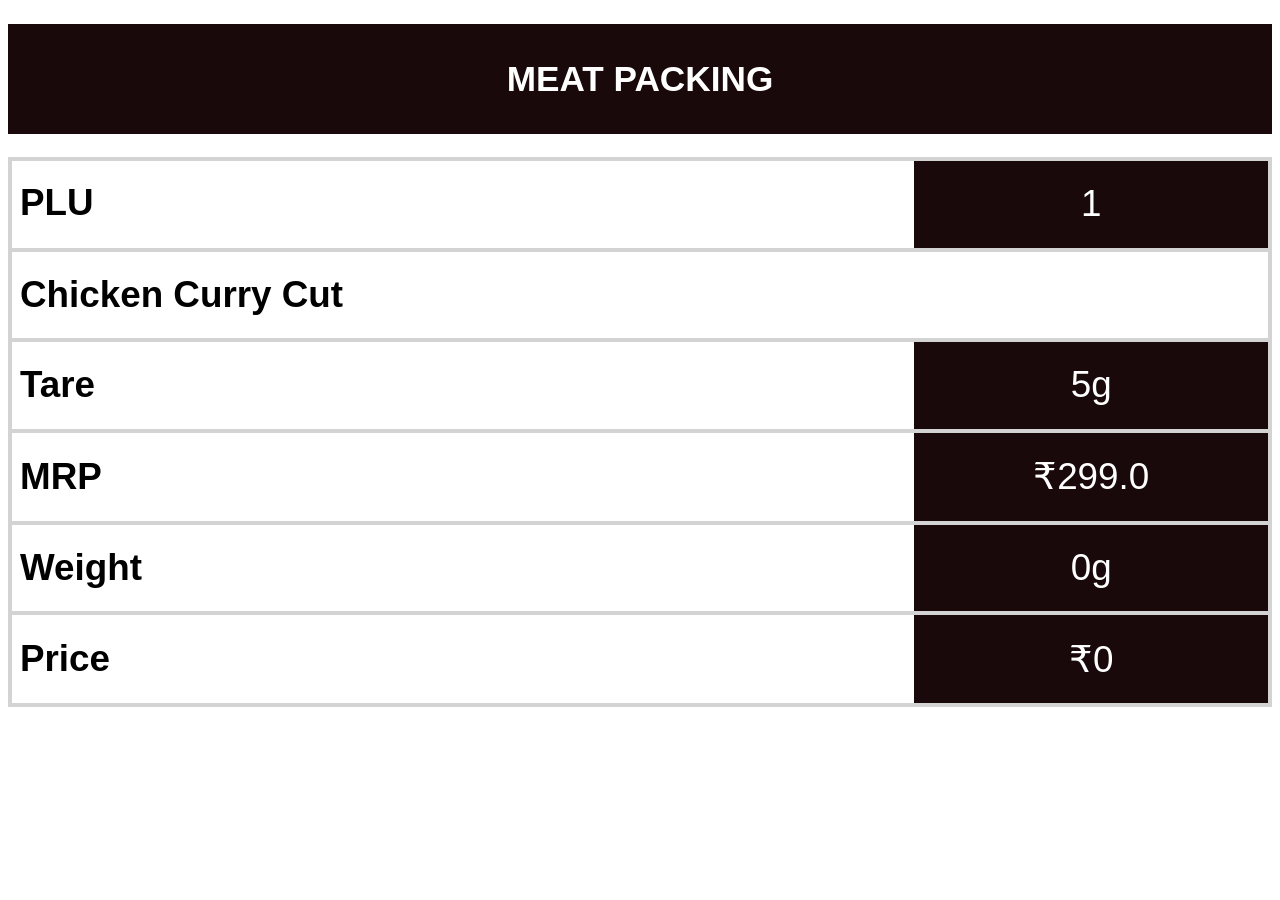
<file: bill-template-6/index.html>
<!DOCTYPE html>
<html lang="en">
<head>
    <meta charset="UTF-8">
    <meta http-equiv="X-UA-Compatible" content="IE=edge">
    <meta name="viewport" content="width=device-width, initial-scale=1.0">
    <link rel="stylesheet" href="css/style.css">
    <title>Document</title>
</head>
<body>
      
   
    <table>

        <tr> 
            <h1>MEAT PACKING</h1>
        </tr>
        <tr>
          <th>PLU</th>
          <td>1</td>
        </tr>
        <tr>
          <th>Chicken Curry Cut</th>
        </tr>
        <tr>
          <th>Tare</th>
          <td>5g</td>
        </tr>
        <tr>
          <th>MRP</th>
          <td>₹299.0</td>         
        </tr>
        <tr>
          <th>Weight</th>
          <td>0g</td>      
        </tr>
        <tr>
          <th>Price</th>
          <td>₹0</td>

        </tr>
        
      </table>
    
    
  
</body>
</html>
</file>
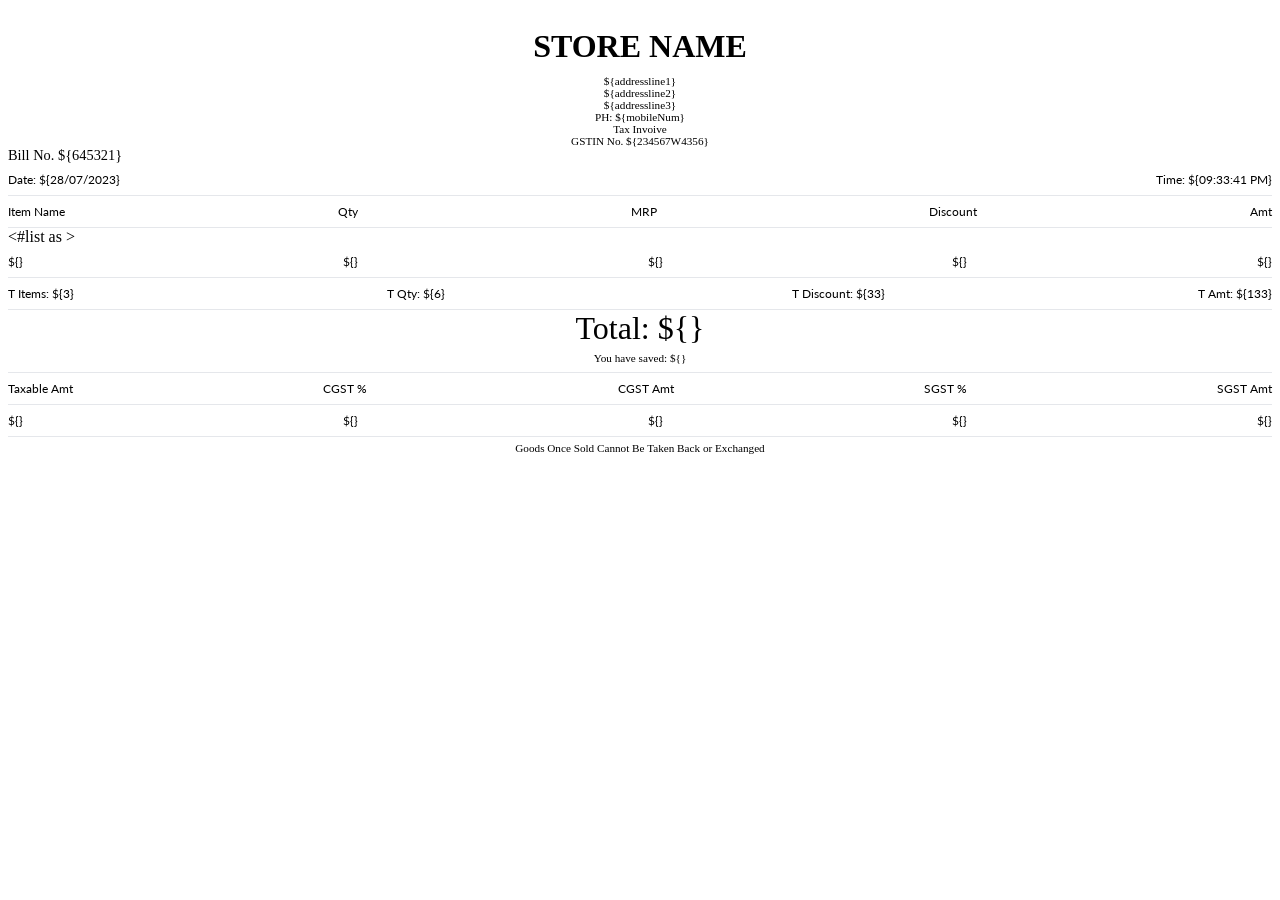
<file: bill-template-1.html>
<!DOCTYPE html>
<html lang="en">
<head>
    <meta charset="UTF-8">
    <meta name="viewport" content="width=device-width, initial-scale=1.0">
    <link rel="preconnect" href="https://fonts.googleapis.com">
    <link rel="preconnect" href="https://fonts.gstatic.com" crossorigin>
    <link href="https://fonts.googleapis.com/css2?family=Lato:ital,wght@0,100;0,300;0,400;0,700;0,900;1,100;1,300;1,400;1,700;1,900&display=swap" rel="stylesheet">
    <title>Consumer Bill</title>

    <style>

        *, :after, :before {
            box-sizing: border-box;
            border: 0 solid #e5e7eb;
        }

        *, :after, :before {
            --tw-border-spacing-x: 0;
            --tw-border-spacing-y: 0;
            --tw-translate-x: 0;
            --tw-translate-y: 0;
            --tw-rotate: 0;
            --tw-skew-x: 0;
            --tw-skew-y: 0;
            --tw-scale-x: 1;
            --tw-scale-y: 1;
            --tw-pan-x: ;
            --tw-pan-y: ;
            --tw-pinch-zoom: ;
            --tw-scroll-snap-strictness: proximity;
            --tw-ordinal: ;
            --tw-slashed-zero: ;
            --tw-numeric-figure: ;
            --tw-numeric-spacing: ;
            --tw-numeric-fraction: ;
            --tw-ring-inset: ;
            --tw-ring-offset-width: 0px;
            --tw-ring-offset-color: #fff;
            --tw-ring-color: rgba(59,130,246,.5);
            --tw-ring-offset-shadow: 0 0 #0000;
            --tw-ring-shadow: 0 0 #0000;
            --tw-shadow: 0 0 #0000;
            --tw-shadow-colored: 0 0 #0000;
        }

        :root {
            --color-primary: 255,50,105;
            --color-primary-darker: 60,0,107;
            --color-primary-dark: 76,21,119;
            --color-primary-violet: 124,10,177;
            --color-primary-void: 43,30,53;
            --color-primary-void-dark-lighter: 245,241,247;
            --color-secondary: 124,10,177;
            --color-secondary-lemonade: 245,233,60;
            --color-secondary-slime: 9,184,79;
            --color-secondary-tangerine: 255,121,77;
            --color-base: 255,255,255;
            --color-inverted: 34,34,34;
            --shadow-sm: 0 0 8px rgba(40,44,63,.2);
            --shadow-md: 0px 2px 4px rgba(0,0,0,.08);
            --shadow-base: 0 2px 11.4286px rgba(0,0,0,.08);
            --shadow-lg: 0 2px 10px rgba(0,0,0,.12);
            --color-primary-lightest: 255,37,50;
            --color-success: 39,184,123;
            --color-success-light: 218,244,229;
            --color-error: 217,0,0;
            --text-color-muted-light: var( --color-inverted );
            --text-color-muted: 167,167,167;
            --text-color-muted-dark: 117,117,117;
            --text-color-muted-orange: 248,180,43;
            --background-color-primary-light: 142,0,51;
            --background-color-muted-lighter: 249,249,249;
            --background-color-muted-light: 244,244,244;
            --background-color-muted: 228,228,228;
            --color-warning: 250,135,92;
            --background-color-muted-dark: 117,117,117;
            --border-color-primary: var(--color-primary);
            --border-color-muted-lightest: 236,236,236;
            --border-color-muted-lighter: 234,234,234;
            --border-color-muted-light: var( --color-inverted );
            --border-color-muted: 19,0,34;
        }

        body {
            /* margin: 15px; */
        }

        .pStyle {
            text-align: center;
            font-size: 2rem;
        }

        .pStyle1 {
            text-align: center;
            font-size: .7rem;
        }

        .pStyle3 {
            font-size: .9rem;
        }
        

        dd, dl, figure, h1, h2, h3, h4, h5, h6, p {
            margin: 0;
        }

        .font-lato {
            font-family: lato;
        }

        .font-size {
            font-size: 0.75rem;
        }

        .view {
            --tw-bg-opacity: 1;
            background-color: rgba(var(--color-base),var(--tw-bg-opacity));
            /* padding: .75rem 1rem; */
            text-align: left;
        }

        .Tview {
            display: flex;
            align-items: center;
            margin-top: 0.5rem;
            justify-content: space-between;
        }

        [class*="col-"] {
            float: left;
            padding: 15px;
        }

        .cart {
            border-radius: 0.25rem;
            background-color: #fff;
            border: 1px solid palevioletred;
        }

        .cartItem {
            padding: 10px 20px;
        }

        .font-color {
            color: palevioletred;
        }

        .button {
            padding: 14px 30px;
        }

        .px-10 {
            padding: .75rem 1rem;
        }

        .bg-skin-success-light {
            --tw-bg-opacity: 1;
            background-color: rgba(var(--color-success-light),var(--tw-bg-opacity));
        }
    
        .pl {
            padding-left: 0.25rem;
        }

        .flex {
            display: flex;
        }

        .block {
            display: block;
        }

        .line-through {
            text-decoration-line: line-through;
        }

        .marRight {
            margin-right: 0.25rem;
        }

        .text-skin-muted {
            --tw-text-opacity: 1;
            color: rgba(var(--text-color-muted),var(--tw-text-opacity));
        }

        .text-skin-success {
            --tw-text-opacity: 1;
            color: rgba(var(--color-success),var(--tw-text-opacity));
        }

        .border-t {
            border-top-width: 1px;
        }

        @media (min-width: 768px){
            .md\:rounded {
                border-radius: 0.25rem;
            }
        }

        @media only screen and (max-width: 768px) {
        /* For mobile phones: */
            [class*="col-"] {
                width: 100%;
            }
        }

    </style>
</head>
<body>

    <div style="padding-top: 20px;">
        <p class="pStyle"><strong>STORE NAME</strong></p>
        <p class="pStyle1" style="padding-top: 10px;">${addressline1}</p>
        <p class="pStyle1">${addressline2}</p>
        <p class="pStyle1">${addressline3}</p>
        <p class="pStyle1">PH: ${mobileNum}</p>
        <p class="pStyle1">Tax Invoive</p>
        <p class="pStyle1">GSTIN No. ${234567W4356}</p>
    </div>

    <div>
        <p class="pStyle3">Bill No. ${645321}</p>
    </div>

    <div class="view">
        <div class="Tview">
            <div class="flex">
                <p class="font-lato font-size">Date: ${28/07/2023}</p>
            </div>
            <div class="flex">
                <p class="font-lato font-size">Time: ${09:33:41 PM}</p>
            </div>
        </div>
    </div>



    <div class=" Tview border-t font-size"></div>

    <div class="view">
        <div class="Tview">
            <div class="flex">
                <p class="font-lato font-size">Item Name</p>
            </div>
            <div class="flex">
                <p class="font-lato font-size">Qty</p>
            </div>
            <div class="flex">
                <p class="font-lato font-size">MRP</p>
            </div>
            <div class="flex">
                <p class="font-lato font-size">Discount</p>
            </div>
            <div class="flex">
                <p class="font-lato font-size">Amt</p>
            </div>
        </div>
    </div>

    <div class=" Tview border-t font-size"></div>
    
    <#list as >
    <div class="view">
        <div class="Tview">
            <div>
                <p class="font-lato font-size">${}</p>
            </div>
            <div class="flex">
                <p class="font-lato font-size" style="padding-left: 30px;">${}</p>
            </div>
            <div class="flex">
                <p class="font-lato font-size">${}</p>
            </div>
            <div class="flex">
                <p class="font-lato font-size">${}</p>
            </div>
            <div class="flex">
                <p class="font-lato font-size">${}</p>
            </div>
        </div>
        </#list>
        

        <div class=" Tview border-t font-size"></div>

        <div class="view">
            <div class="Tview">
                <div class="flex">
                    <p class="font-lato font-size">T Items: ${3}</p>
                </div>
                <div class="flex">
                    <p class="font-lato font-size">T Qty: ${6}</p>
                </div>
                <div class="flex">
                    <p class="font-lato font-size" style="padding-left: 35px;">T Discount: ${33}</p>
                </div>
                <div class="flex">
                    <p class="font-lato font-size" >T Amt: ${133}</p>
                </div>
            </div>
        </div>

        <div class=" Tview border-t font-size"></div>
        

        <div class="view">
            <div>
                <div>
                    <p class="pStyle">Total: ${}</p>
                    <p class="pStyle1" style="padding-top: 5px;">You have saved: ${}</p>
                </div>
            </div>
        </div>

        <div class=" Tview border-t font-size"></div>

        <div class="view">
            <div class="Tview">
                <div class="flex">
                    <p class="font-lato font-size">Taxable Amt</p>
                </div>
                <div class="flex">
                    <p class="font-lato font-size">CGST %</p>
                </div>
                <div class="flex">
                    <p class="font-lato font-size">CGST Amt</p>
                </div>
                <div class="flex">
                    <p class="font-lato font-size">SGST %</p>
                </div>
                <div class="flex">
                    <p class="font-lato font-size">SGST Amt</p>
                </div>
            </div>
        </div>
    
        <div class=" Tview border-t font-size"></div>

        <div class="view">
            <div class="Tview">
                <div>
                    <p class="font-lato font-size">${}</p>
                </div>
                <div class="flex">
                    <p class="font-lato font-size" style="padding-left: 30px;">${}</p>
                </div>
                <div class="flex">
                    <p class="font-lato font-size">${}</p>
                </div>
                <div class="flex">
                    <p class="font-lato font-size">${}</p>
                </div>
                <div class="flex">
                    <p class="font-lato font-size">${}</p>
                </div>
            </div>
    
        <div class=" Tview border-t font-size"></div>

    </div>

    <p class="pStyle1" style="padding-top: 5px;">Goods Once Sold Cannot Be Taken Back or Exchanged</p>
</body>
</html>
</file>
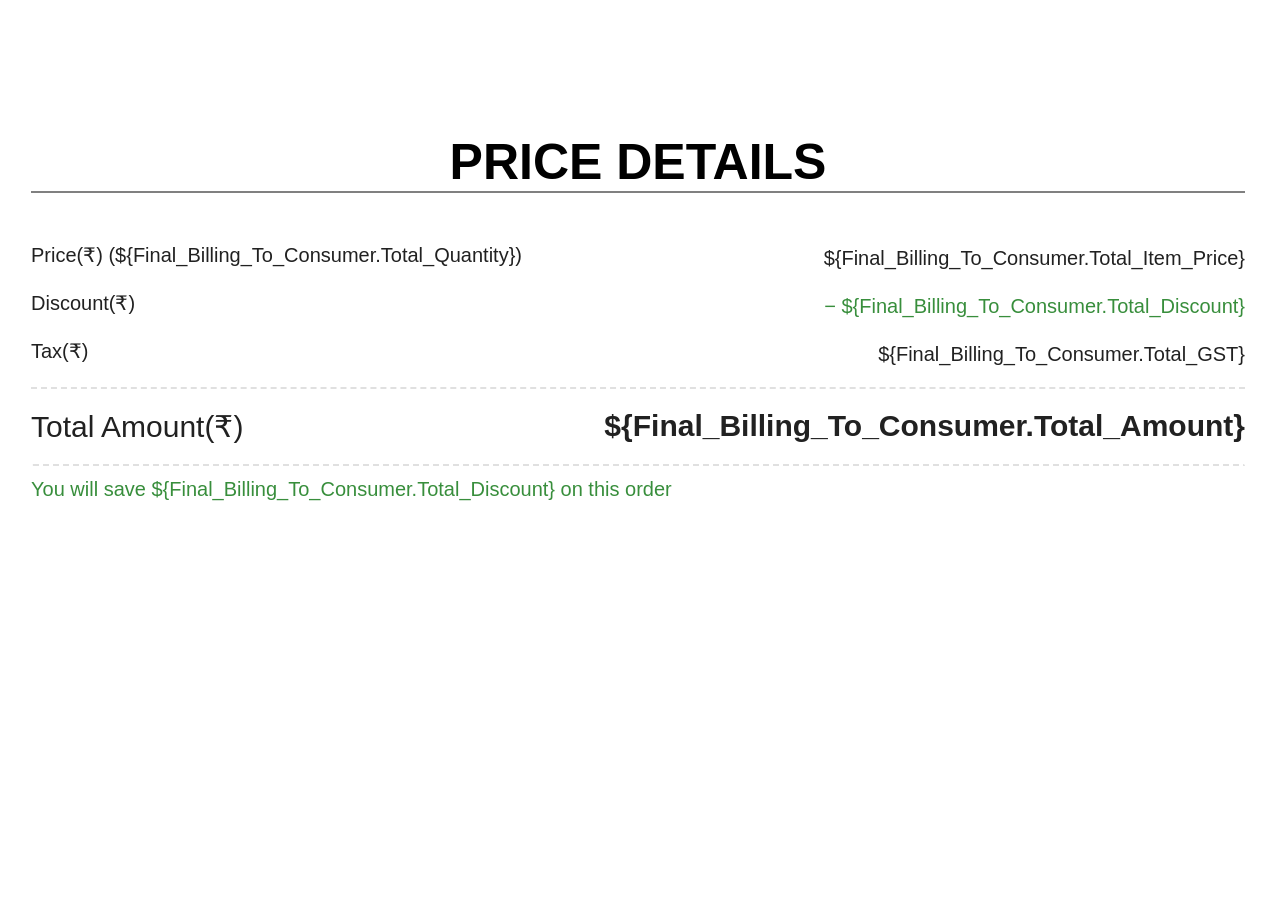
<file: display-amount-for-transaction.html>
<!DOCTYPE html>
<html>
<head>
	<meta charset="UTF-8">
    <meta http-equiv="X-UA-Compatible" content="IE=edge">
    <meta name="viewport" content="width=device-width, initial-scale=1.0">
	<title style="font-weight: bold; font-size: larger;">Price Details</title>

	<style>

        .transaction-details {
                    /* width: 100%; */
                    font-size: 1.5rem;
                    color: black;
                    padding: 20px;
                    @media(max-width: 991px) {
                        padding: 10px;
                    }
        }

        .transaction-data {
            text-align: center;
            margin: 10px 0 60px;
            @media(max-width: 991px) {
                margin: 30px 0;
            }
        }

		/* .center {
            margin-left: auto;
            margin-right: auto;
            @media(max-width: 991px) {
                    padding: 30px;
                }
		} */

        @media(max-width: 991px) {
            body {
                font-size: 50%;
            }
        }

	</style>

</head>
<body>
	<p><br></p>

<div class="transaction-details">
    <div class="transaction-data">
        <table class="center">
            <tbody style="word-break: break-all;">
                <tr>
                    <td style="width: 100%;"><p style="font-weight: bolder; border-bottom: 2px solid gray; font-size: 50px; font-family: Roboto, Arial, sans-serif; word-break: keep-all;">PRICE DETAILS</p>
                        <div style="box-sizing: border-box; margin: 0px;  border-bottom: 1px solid var(--color-grey-grade1); font-size: var(--font-size-16); color: rgb(33, 33, 33); font-family: Roboto, Arial, sans-serif; font-style: normal; font-variant-caps: normal; font-weight: 400; text-align: start;">
                            <div style="box-sizing: border-box; margin: 20px 0px; padding: 0px; display: flex; justify-content: space-between; align-items: flex-start;">
                                <div style="box-sizing: border-box; max-width: 68%;">
                                    <div style="box-sizing: border-box; margin: 0px; padding: 0px; display: flex; align-items: center; font-size: 20px;">Price(₹)  (${Final_Billing_To_Consumer.Total_Quantity})</div>
                                </div>
                                <div style="box-sizing: border-box;"><span style="box-sizing: border-box; font-size: 20px">${Final_Billing_To_Consumer.Total_Item_Price}</span></div>
                            </div>
                            <div style="box-sizing: border-box; margin: 20px 0px; display: flex; justify-content: space-between; align-items: flex-start;">
                                <div style="box-sizing: border-box; margin: 0px; max-width: 68%;">
                                    <div style="box-sizing: border-box; margin: 0px; padding: 0px; display: flex; align-items: center; font-size: 20px">Discount(₹)</div>
                                </div>
                                <div style="box-sizing: border-box; margin: 0px; padding: 0px;"><span style="box-sizing: border-box;"><span style="box-sizing: border-box; color: rgb(56, 142, 60); font-size: 20px;">&minus; ${Final_Billing_To_Consumer.Total_Discount}</span></span></div>
                            </div>
                            <div style="box-sizing: border-box; margin: 20px 0px;  display: flex; justify-content: space-between; align-items: flex-start;">
                                <div style="box-sizing: border-box; max-width: 68%;">
                                    <div style="box-sizing: border-box;  display: flex; align-items: center; font-size: 20px;">Tax(₹)</div>
                                </div>
                                <div style="box-sizing: border-box;"><span style="box-sizing: border-box;"><span style="box-sizing: border-box; font-size: 20px;">${Final_Billing_To_Consumer.Total_GST}</span></span></div>
                            </div>
                        
                            <div style="box-sizing: border-box; border-top: 2px dashed rgb(224, 224, 224); font-weight: 500; font-size: 18px;">
                                <div style="box-sizing: border-box; margin: 20px 0px; display: flex; justify-content: space-between; align-items: flex-start;">
                                    <div style="box-sizing: border-box; max-width: 68%;">
                                        <div style="box-sizing: border-box; display: flex; align-items: center; font-size: 30px;">Total Amount(₹)</div>
                                    </div>
                                    <div style="box-sizing: border-box; display: flex;"><span style="box-sizing: border-box;">
                                            <div style="box-sizing: border-box; display: flex; flex-direction: row;">
                                                <div style="box-sizing: border-box; display: flex; justify-content: space-between; align-items: flex-start;">
                                                    <div style="box-sizing: border-box; max-width: 68%;">
                                                        <div style="box-sizing: border-box; display: flex; align-items: center;"><br></div>
                                                    </div>
                                                    <div style="box-sizing: border-box; display: flex;"><span style="box-sizing: border-box; font-size: 30px; font-weight: bold;">${Final_Billing_To_Consumer.Total_Amount}</span></div>
                                                </div>
                                            </div>
                                        </span></div>
                                </div>
                            </div>
                            <div style="box-sizing: border-box; margin: 0px; padding: 12px 0px; border-top: 2px dashed rgb(224, 224, 224); font-size: 20px; display: flex; justify-content: space-between; border-radius: 2px; color: rgb(56, 142, 60); font-weight: 500;">You will save ${Final_Billing_To_Consumer.Total_Discount} on this order</div>
                        </div><br>
                    </td>
                    <td style="width: 50%;"><br></td>
                </tr>
                <tr>
                    <td style="width: 50%;"><br></td>
                    <td style="width: 50%;"><br></td>
                </tr>
                <tr>
                    <td style="width: 50%;"><br></td>
                    <td style="width: 50%;"><br></td>
                </tr>
            </tbody>
    </table>

    </div>
</div>
</body>
</html>
</file>
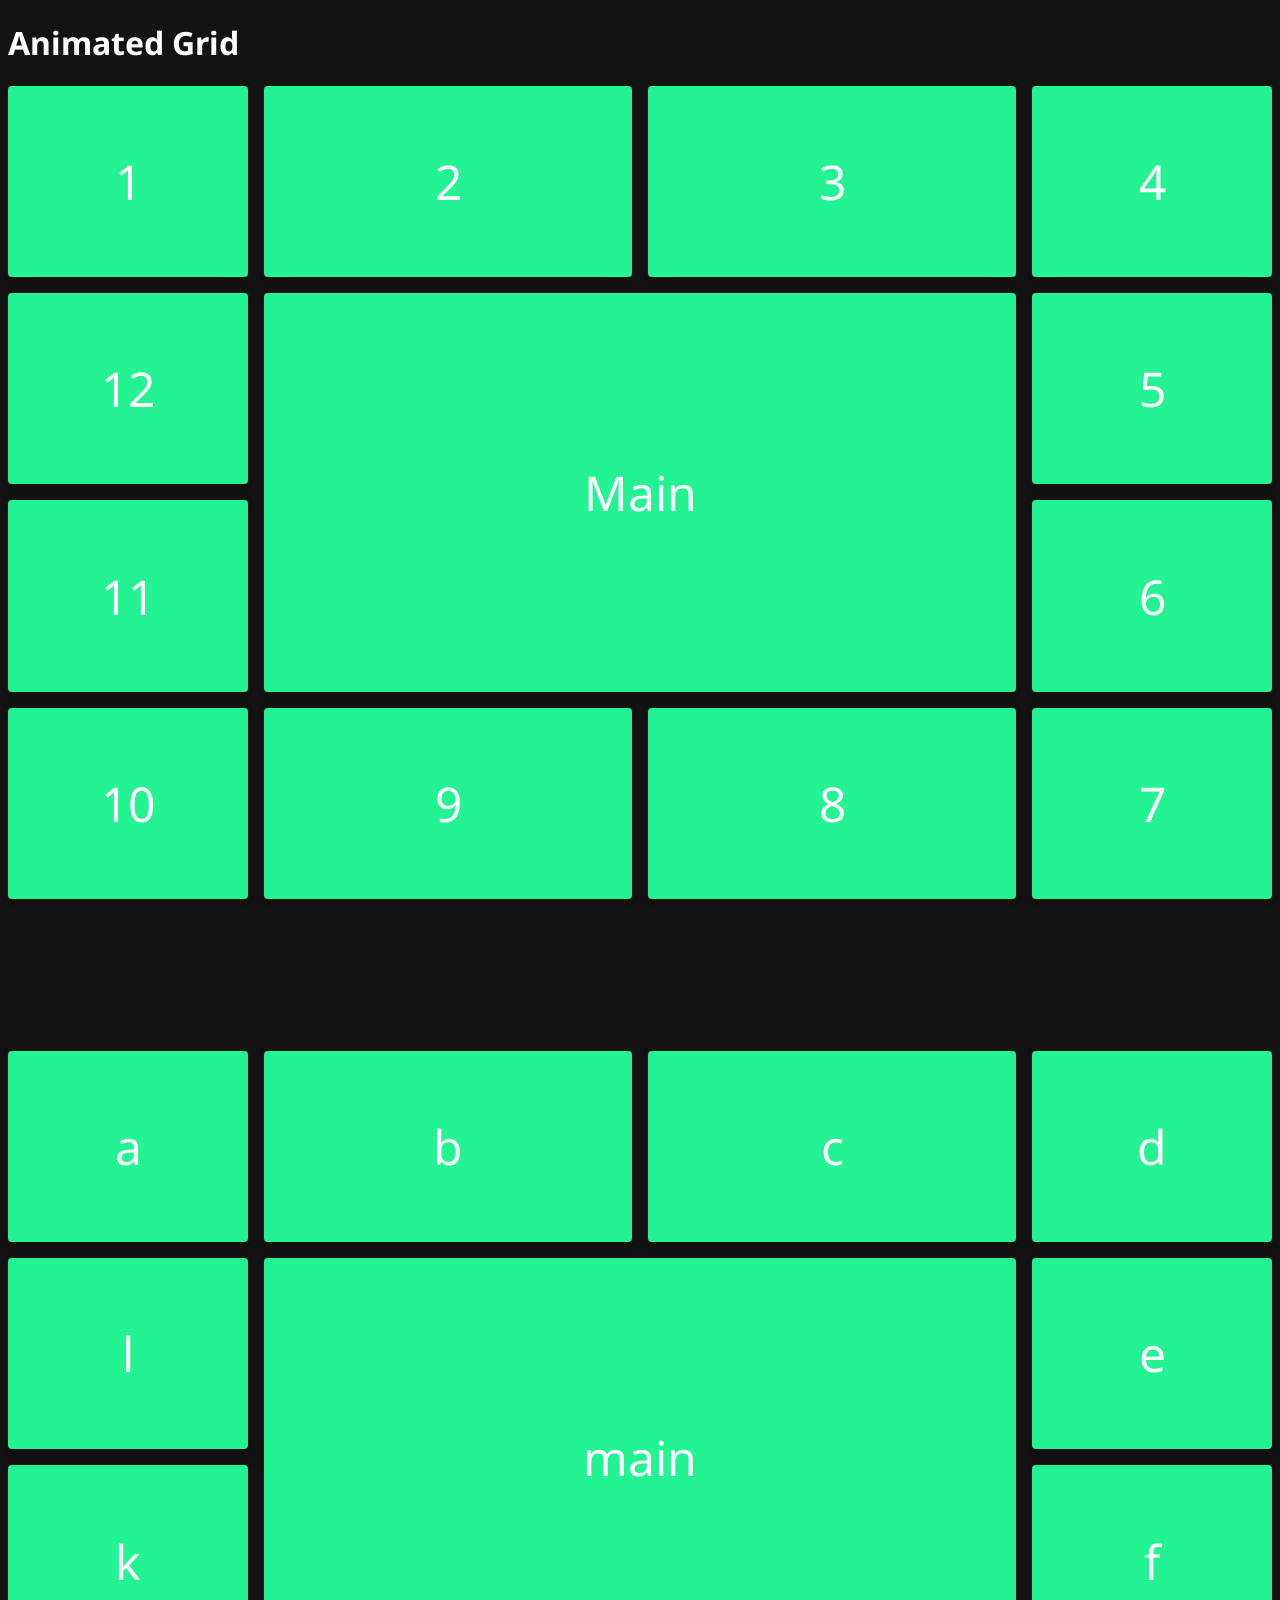
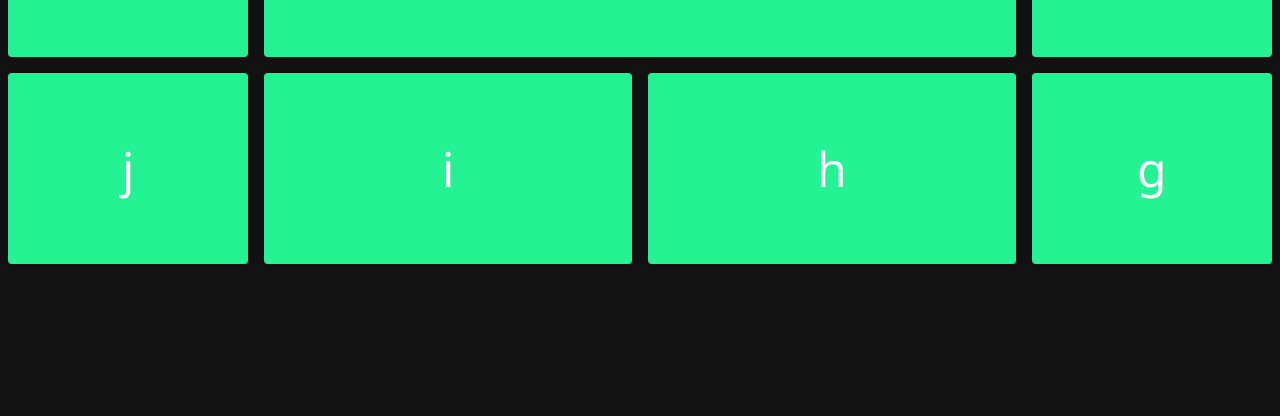
<file: grid-animation.html>
<!DOCTYPE html>
<html lang="en">
  <head>
    <meta charset="UTF-8" />
    <meta name="viewport" content="width=device-width, initial-scale=1.0" />
    <title>Animated Grid</title>

    <style>
        @import url('https://fonts.googleapis.com/css?family=Noto+Sans&display=swap');

        body {
            background: rgb(19, 19, 19);
            color: #fff;
            font-family: 'Noto Sans', sans-serif;
        }

        .card {
            display: flex;
            flex-direction: column;
            justify-content: center;
            align-items: center;
            background: #353535;
            font-size: 3rem;
            color: #fff;
            box-shadow: rgba(3, 8, 20, 0.1) 0px 0.15rem 0.5rem, rgba(2, 8, 20, 0.1) 0px 0.075rem 0.175rem;
            height: 100%;
            width: 100%;
            border-radius: 4px;
            transition: all 500ms;
            overflow: hidden;

            background-size: cover;
            background-position: center;
            background-repeat: no-repeat;
        }

        .card:hover {
            box-shadow: rgba(2, 8, 20, 0.1) 0px 0.35em 1.175em, rgba(2, 8, 20, 0.08) 0px 0.175em 0.5em;
            transform: translateY(-3px) scale(1.1);
        }


        .animated-grid {
        height: 85vh;
        margin-bottom: 200px;

        display: grid;
        gap: 1rem;

        /* Explicit grid */
        grid-template-areas:
            'a  b  c  d'
            'l  🌟 🌟 e'
            'k  🌟 🌟 f'
            'j  i  h  g';

        grid-template-rows: repeat(4, 25%);
        grid-template-columns: 240px auto auto 240px;

        --stagger-delay: 100ms;
        }

        @keyframes cardEntrance {
        from {
            opacity: 0;
            transform: scale(0.3);
            filter: hue-rotate(180deg);
        }
        to {
            opacity: 1;
            transform: scale(1);
            filter: hue-rotate(0deg);
        }
        }

        .card {
        background-color: rgb(36, 243, 147);
        animation: cardEntrance 700ms ease-out;
        animation-fill-mode: backwards;
        }

        .card:nth-child(1) {
        grid-area: a;
        animation-delay: calc(1 * var(--stagger-delay));
        }
        .card:nth-child(2) {
        grid-area: b;
        animation-delay: calc(2 * var(--stagger-delay));
        }
        .card:nth-child(3) {
        grid-area: c;
        animation-delay: calc(3 * var(--stagger-delay));
        }
        .card:nth-child(4) {
        grid-area: d;
        animation-delay: calc(4 * var(--stagger-delay));
        }
        .card:nth-child(5) {
        grid-area: e;
        animation-delay: calc(5 * var(--stagger-delay));
        }
        .card:nth-child(6) {
        grid-area: f;
        animation-delay: calc(6 * var(--stagger-delay));
        }
        .card:nth-child(7) {
        grid-area: g;
        animation-delay: calc(7 * var(--stagger-delay));
        }
        .card:nth-child(8) {
        grid-area: h;
        animation-delay: calc(8 * var(--stagger-delay));
        }
        .card:nth-child(9) {
        grid-area: i;
        animation-delay: calc(9 * var(--stagger-delay));
        }
        .card:nth-child(10) {
        grid-area: j;
        animation-delay: calc(10 * var(--stagger-delay));
        }
        .card:nth-child(11) {
        grid-area: k;
        animation-delay: calc(11 * var(--stagger-delay));
        }
        .card:nth-child(12) {
        grid-area: l;
        animation-delay: calc(12 * var(--stagger-delay));
        }
        .card:last-child {
        grid-area: 🌟;
        animation-delay: calc(13 * var(--stagger-delay));
        }
    </style>
  </head>
  <body>
    <h1>Animated Grid</h1>
    <section class="animated-grid">
        <div class="card" style="background-image: url(https://images.unsplash.com/photo-1465101162946-4377e57745c3?ixlib=rb-4.0.3&ixid=M3wxMjA3fDB8MHxzZWFyY2h8NXx8Y29zbWljfGVufDB8fDB8fHww&auto=format&fit=crop&w=300&q=60)">1</div>
        <div class="card card-wide" style="background-image: url(https://images.unsplash.com/photo-1516339901601-2e1b62dc0c45?ixlib=rb-4.0.3&ixid=M3wxMjA3fDB8MHxzZWFyY2h8OHx8Y29zbWljfGVufDB8fDB8fHww&auto=format&fit=crop&w=500&q=60)">2</div>
        <div class="card" style="background-image: url(https://plus.unsplash.com/premium_photo-1680367646026-2804fbc10a96?ixlib=rb-4.0.3&ixid=M3wxMjA3fDB8MHxzZWFyY2h8MTN8fGNvc21pY3xlbnwwfHwwfHx8MA%3D%3D&auto=format&fit=crop&w=400&q=60)">3</div>
        <div class="card card-tall" style="background-image: url(https://images.unsplash.com/photo-1537420327992-d6e192287183?ixlib=rb-4.0.3&ixid=M3wxMjA3fDB8MHxzZWFyY2h8Mnx8c3BhY2V8ZW58MHx8MHx8fDA%3D&auto=format&fit=crop&w=400&q=60)">4</div>
        <div class="card"style="background-image: url(https://images.unsplash.com/photo-1505506874110-6a7a69069a08?ixlib=rb-4.0.3&ixid=M3wxMjA3fDB8MHxzZWFyY2h8NHx8c3BhY2V8ZW58MHx8MHx8fDA%3D&auto=format&fit=crop&w=400&q=60)">5</div>
        <div class="card" style="background-image: url(https://images.unsplash.com/photo-1608178398319-48f814d0750c?ixlib=rb-4.0.3&ixid=M3wxMjA3fDB8MHxzZWFyY2h8OHx8c3BhY2V8ZW58MHx8MHx8fDA%3D&auto=format&fit=crop&w=400&q=60)">6</div>
        <div class="card" style="background-image: url(https://images.unsplash.com/photo-1610296669228-602fa827fc1f?ixlib=rb-4.0.3&ixid=M3wxMjA3fDB8MHxzZWFyY2h8Nnx8c3BhY2V8ZW58MHx8MHx8fDA%3D&auto=format&fit=crop&w=400&q=60)">7</div>
        <div class="card" style="background-image: url(https://images.unsplash.com/photo-1464802686167-b939a6910659?ixlib=rb-4.0.3&ixid=M3wxMjA3fDB8MHxzZWFyY2h8NXx8c3BhY2V8ZW58MHx8MHx8fDA%3D&auto=format&fit=crop&w=500&q=60)">8</div>
        <div class="card" style="background-image: url(https://images.unsplash.com/photo-1464802686167-b939a6910659?ixlib=rb-4.0.3&ixid=M3wxMjA3fDB8MHxwaG90by1wYWdlfHx8fGVufDB8fHx8fA%3D%3D&auto=format&fit=crop&w=850&q=80)">9</div>
        <div class="card" style="background-image: url(https://plus.unsplash.com/premium_photo-1666232903270-e905b4b093e9?ixlib=rb-4.0.3&ixid=M3wxMjA3fDB8MHxwaG90by1wYWdlfHx8fGVufDB8fHx8fA%3D%3D&auto=format&fit=crop&w=687&q=80)">10</div>
        <div class="card" style="background-image: url(https://images.unsplash.com/photo-1444703686981-a3abbc4d4fe3?ixlib=rb-4.0.3&ixid=M3wxMjA3fDB8MHxzZWFyY2h8NHx8Y29zbWljfGVufDB8fDB8fHww&auto=format&fit=crop&w=500&q=60)">11</div>
        <div class="card card-wide" style="background-image: url(https://images.unsplash.com/photo-1484589065579-248aad0d8b13?ixlib=rb-4.0.3&ixid=M3wxMjA3fDB8MHxzZWFyY2h8Nnx8Y29zbWljfGVufDB8fDB8fHww&auto=format&fit=crop&w=600&q=60)">12</div>
        <div class="card card-wide" style="background-image: url(https://images.unsplash.com/photo-1484589065579-248aad0d8b13?ixlib=rb-4.0.3&ixid=M3wxMjA3fDB8MHxzZWFyY2h8Nnx8Y29zbWljfGVufDB8fDB8fHww&auto=format&fit=crop&w=600&q=60)">Main</div>
    </section>

    <section class="animated-grid">
      <div class="card">a</div>
      <div class="card">b</div>
      <div class="card">c</div>
      <div class="card">d</div>
      <div class="card">e</div>
      <div class="card">f</div>
      <div class="card">g</div>
      <div class="card">h</div>
      <div class="card">i</div>
      <div class="card">j</div>
      <div class="card">k</div>
      <div class="card">l</div>
      <div class="card">main</div>
    </section>
    
  </body>
</html>
</file>
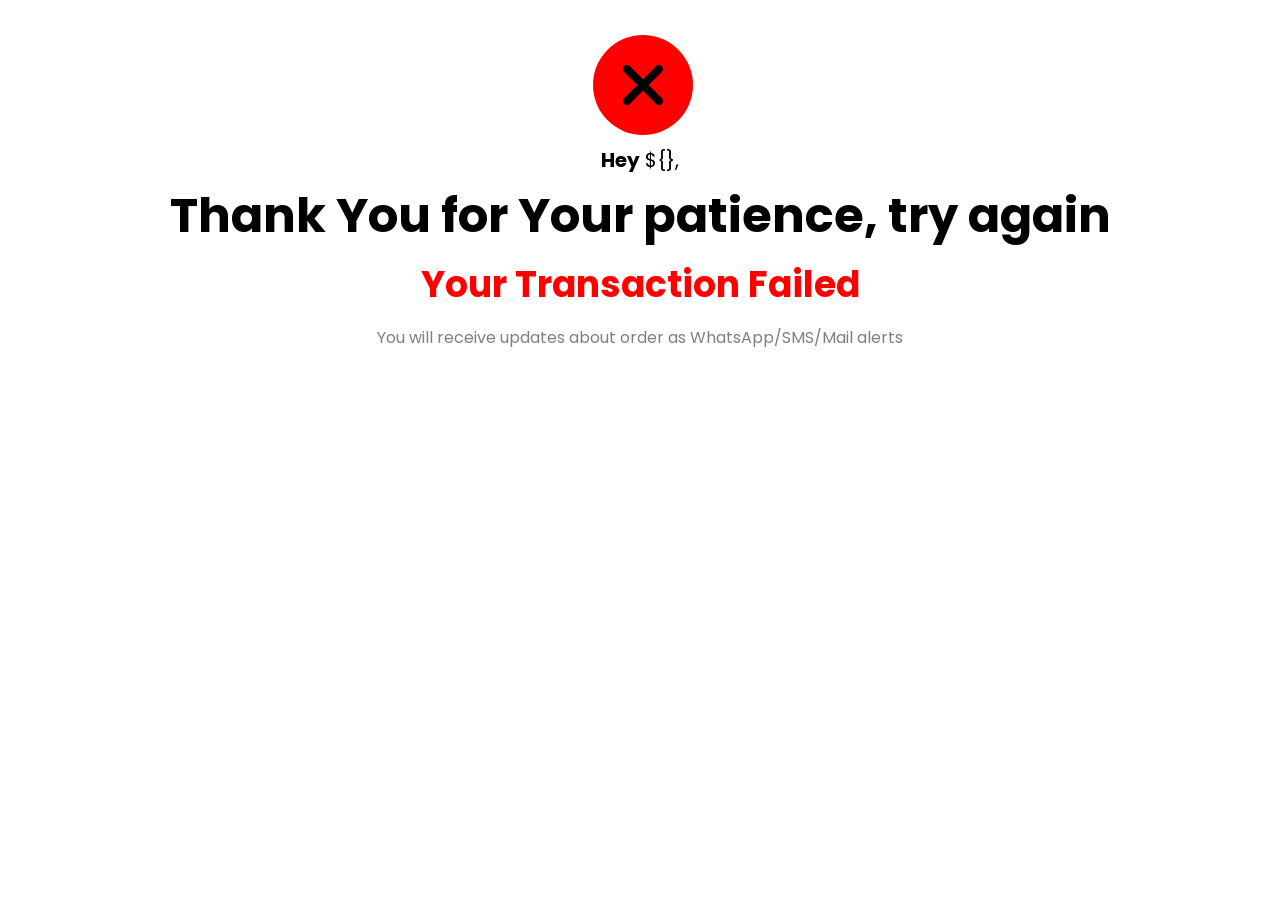
<file: payment-failed-template.html>
<!DOCTYPE html>
<html lang="en">
<head>
    <meta charset="UTF-8">
    <meta http-equiv="X-UA-Compatible" content="IE=edge">
    <meta name="viewport" content="width=device-width, initial-scale=1.0">
    <title>Transaction Status</title>

    <!-- Fontawesome CDN -->
    <link rel="stylesheet" href="https://cdnjs.cloudflare.com/ajax/libs/font-awesome/6.1.1/css/all.min.css" integrity="sha512-KfkfwYDsLkIlwQp6LFnl8zNdLGxu9YAA1QvwINks4PhcElQSvqcyVLLD9aMhXd13uQjoXtEKNosOWaZqXgel0g==" crossorigin="anonymous" referrerpolicy="no-referrer" />

    <!-- Poppins Google Fonts -->
    <link rel="preconnect" href="https://fonts.googleapis.com">
    <link rel="preconnect" href="https://fonts.gstatic.com" crossorigin>
    <link href="https://fonts.googleapis.com/css2?family=Poppins:ital,wght@0,100;0,200;0,300;0,400;0,500;0,600;0,700;0,800;0,900;1,100;1,200;1,300;1,400;1,500;1,600;1,700;1,800;1,900&display=swap" rel="stylesheet">

    <!-- <link rel="stylesheet" href="./assets/style/transaction-status.css"> -->

    <style>
        * {
            box-sizing: border-box;
            padding: 0;
            margin: 0;
        }

        body {
            font-family: 'Poppins', sans-serif;
            /* display: flex;
            justify-content: center;
            align-items: center; */
        }
        
        .transaction-details {
            width: 100%;
            font-size: 1.5rem;
            color: black;
            padding: 20px;
            @media(max-width: 991px) {
                padding: 30px;
            }
        }
        
        .transaction-details::before {
            content: '';
            width: 100%;
            height: 100%;
            /* background: url('https://cdn.pixabay.com/photo/2016/05/24/16/48/mountains-1412683_960_720.png'); */
            background-repeat: no-repeat;
            background-size: contain;
            background-position: center;
            opacity: 0.3;
            z-index: -1;
            position: absolute;
            top: 0;
            left: 0;
        }

        .transaction-data {
            text-align: center;
            margin: 10px 0 60px;
            @media(max-width: 991px) {
                margin: 30px 0;
            }
        }

        .transaction-data * {
            margin: 5px 0;
            @media(max-width: 991px) {
                margin: 10px 0;
            }

        }
        .transaction-data p {
            font-size: 1.25rem;
        }

        .transaction-data strong {
            font-weight: 500;
        }

        .transaction-data span {
            width: 100px;
            height: 100px;
            border-radius: 50%;
            background-color: red;
            margin-left: 5px;
            display: inline-flex;
            justify-content: center;
            align-items: center;
        }

        @media(max-width: 991px) {
            html {
                font-size: 50%;
            }
        }

    </style>
</head>
<body>
    <div class="transaction-details">
        <div class="transaction-data">
            <strong style="font-size: 2rem; text-align: center;"><span><i class="fa-solid fa-multiply fa-2x"></i></span></strong>
            <p><medium style="font-weight: 700;">Hey</medium> ${},</p>
            <h1>Thank You for Your patience, try again</h1>
            <h2 style="color: red;">Your Transaction Failed</h2>
            <!-- <p>Transaction ID : ${Message Razor Pay Success HTML.Transaction ID}</p> -->
            <strong style="font-size: 1rem; font-weight: 400; color: rgba(0, 0, 0, 0.5);">You will receive updates about order as WhatsApp/SMS/Mail alerts</strong>
        </div>
</body>
</html>
</file>
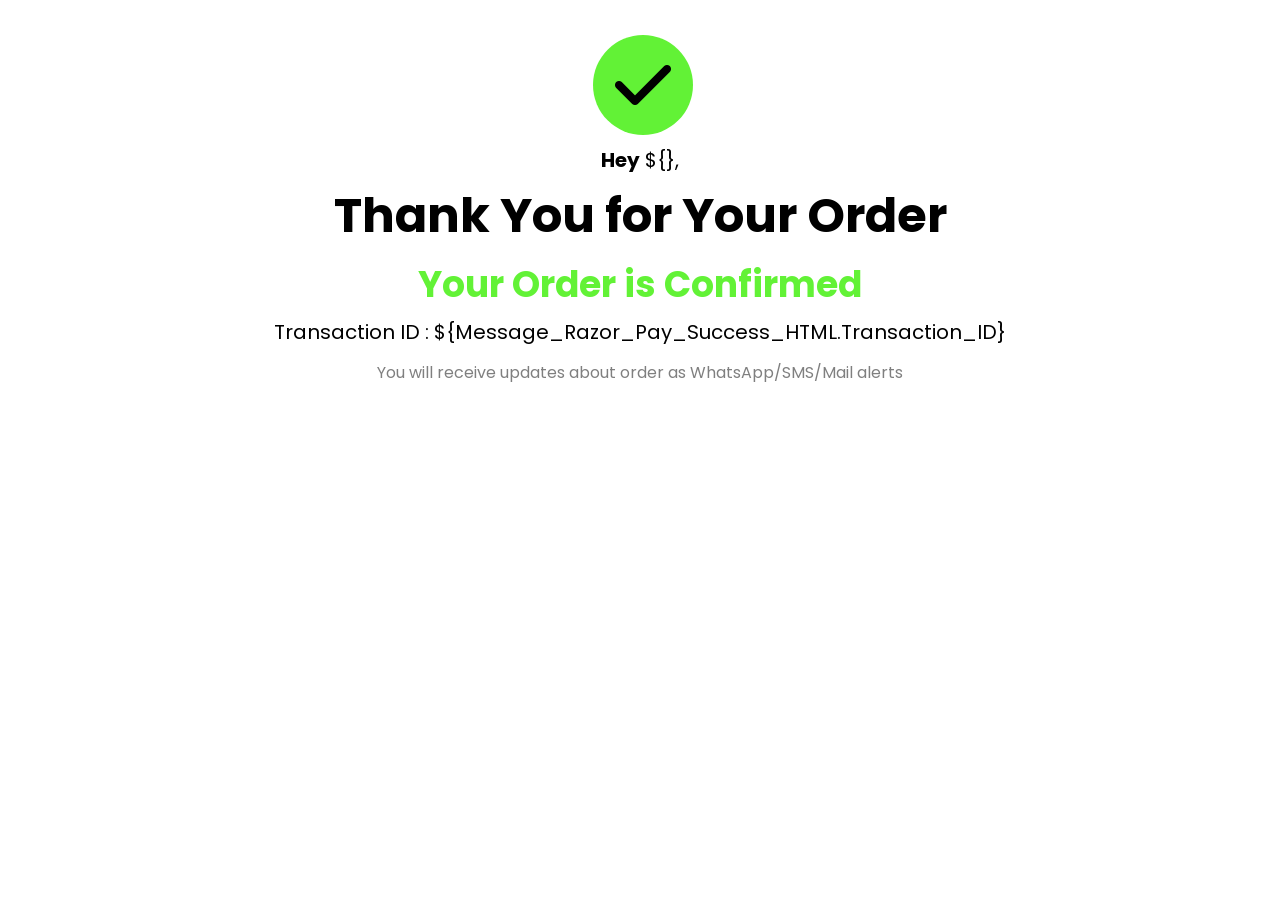
<file: payment-success-template.html>
<!DOCTYPE html>
<html lang="en">
<head>
    <meta charset="UTF-8">
    <meta http-equiv="X-UA-Compatible" content="IE=edge">
    <meta name="viewport" content="width=device-width, initial-scale=1.0">
    <title>Transaction Status</title>

    <!-- Fontawesome CDN -->
    <link rel="stylesheet" href="https://cdnjs.cloudflare.com/ajax/libs/font-awesome/6.1.1/css/all.min.css" integrity="sha512-KfkfwYDsLkIlwQp6LFnl8zNdLGxu9YAA1QvwINks4PhcElQSvqcyVLLD9aMhXd13uQjoXtEKNosOWaZqXgel0g==" crossorigin="anonymous" referrerpolicy="no-referrer" />

    <!-- Poppins Google Fonts -->
    <link rel="preconnect" href="https://fonts.googleapis.com">
    <link rel="preconnect" href="https://fonts.gstatic.com" crossorigin>
    <link href="https://fonts.googleapis.com/css2?family=Poppins:ital,wght@0,100;0,200;0,300;0,400;0,500;0,600;0,700;0,800;0,900;1,100;1,200;1,300;1,400;1,500;1,600;1,700;1,800;1,900&display=swap" rel="stylesheet">

    <!-- <link rel="stylesheet" href="./assets/style/transaction-status.css"> -->

    <style>
        * {
            box-sizing: border-box;
            padding: 0;
            margin: 0;
        }

        body {
            font-family: 'Poppins', sans-serif;
            /* display: flex;
            justify-content: center;
            align-items: center; */
        }
        
        .transaction-details {
            width: 100%;
            font-size: 1.5rem;
            color: black;
            padding: 20px;
            @media(max-width: 991px) {
                padding: 30px;
            }
        }
        .transaction-details::before {
            content: '';
            width: 100%;
            height: 100%;
            background-repeat: no-repeat;
            background-size: contain;
            background-position: center;
            opacity: 0.3;
            z-index: -1;
            position: absolute;
            top: 0;
            left: 0;
        }

        .transaction-data {
            text-align: center;
            margin: 10px 0 60px;
            @media(max-width: 991px) {
                margin: 30px 0;
            }
        }
        
        .transaction-data * {
            margin: 5px 0;
            @media(max-width: 991px) {
                margin: 10px 0;
            }

        }
        .transaction-data p {
            font-size: 1.25rem;
        }

        .transaction-data strong {
            font-weight: 500;
        }
        
        .transaction-data span {
            width: 100px;
            height: 100px;
            border-radius: 50%;
            background-color: #62f236;
            margin-left: 5px;
            display: inline-flex;
            justify-content: center;
            align-items: center;
        }

        @media(max-width: 991px) {
            html {
                font-size: 50%;
            }
        }
    </style>
</head>
<body>
    <div class="transaction-details">
        <div class="transaction-data">
            <strong style="font-size: 2rem; text-align: center;"><span><i class="fa-solid fa-check fa-2x"></i></span></strong>
            <p><medium style="font-weight: 700;">Hey</medium> ${},</p>
            <h1>Thank You for Your Order</h1>
            <h2 style="color: #62f236;">Your Order is Confirmed</h2>
            <p>Transaction ID : ${Message_Razor_Pay_Success_HTML.Transaction_ID}</p>
            <strong style="font-size: 1rem; font-weight: 400; color: rgba(0, 0, 0, 0.5);">You will receive updates about order as WhatsApp/SMS/Mail alerts</strong>
        </div>
</body>
</html>
</file>
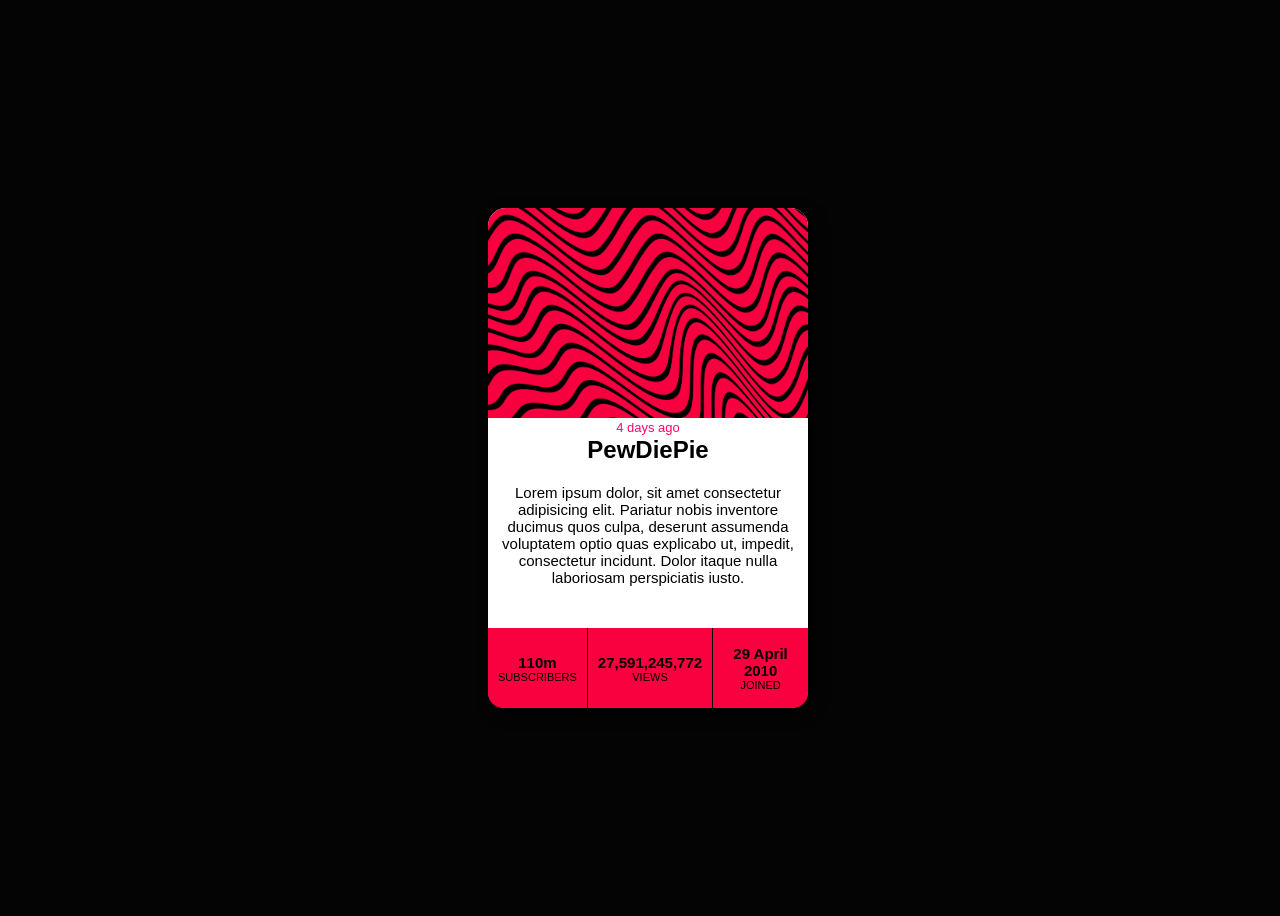
<file: hover-card/hover card.html>
<!DOCTYPE html>
<html lang="en">
<head>
    <meta charset="UTF-8">
    <meta http-equiv="X-UA-Compatible" content="IE=edge">
    <meta name="viewport" content="width=device-width, initial-scale=1.0">
    <link rel="stylesheet" href="hover card.css">
    <title>Document</title>
</head>
<body>
    <div class="card">
        <div class="card-img">
            <img src="./4518920.jpg" alt="pewdiepie wave design image">
        </div>
        
        <div class="card-txt">
            <span class="date">4 days ago</span>
            <h2>PewDiePie</h2>
            <p>Lorem ipsum dolor, sit amet consectetur adipisicing elit. Pariatur nobis inventore ducimus quos culpa, deserunt assumenda voluptatem optio quas explicabo ut, impedit, consectetur incidunt. Dolor itaque nulla laboriosam perspiciatis iusto.</p>
        </div>
        
        <div class="card-stats">
            <div class="stat">
                <div class="value">110m</div>
                <div class="type">subscribers</div>
            </div>
            <div class="stat border">
                <div class="value">27,591,245,772</div>
                <div class="type">views</div>
            </div>
            <div class="stat">
                <div class="value">29 April 2010</div>
                <div class="type">joined</div>
            </div>
        </div>
    </div>
</body>
</html>
</file>
<file: bill-template-6/css/style.css>
@import url('https://fonts.googleapis.com/css2?family=Montserrat:wght@300;400;500;700&display=swap');


table {
    font-size: 2.3em;
    font-family: arial, sans-serif;
    border-collapse: collapse;
    border-color: lightgray;
    border: 4px solid lightgray;
    width: 100%;
    height:550px;
  }

  h1{
    text-align: center;
    font-size: 2.2em;
    font-family: arial, sans-serif;
    border: 35px solid #19090a;
    color: #fff;
    left: 30%; 
    background-color: #19090a; 
}

  
th {
    border-bottom: 4px solid lightgray;
    text-align: left;
    padding: 8px;
}

  

td{
    color: #fff;
    border-bottom: 4px solid lightgray;
    border-top: 4px solid lightgray;
    background-color: #19090a; 
    text-align: center;
    padding: 8px;
}
  



/* #################### Small screen ################## */

@media(max-width: 500px){
    html{
        font-size: 50%;
    }
}



/* ################## Landscpe mode ################# */

@media(orientation: landscape) and (max-height: 500px){
    
}
</file>
<file: hover-card/hover card.css>
body{
    width: 100vw;
    height: 100vh;
    display: flex;
    align-items: center;
    justify-content: center;
    background-color: rgba(0, 0, 0, 0.986);
    overflow: hidden;
}

.card{
    display: grid;
    grid-template-columns: 320px;
    grid-template-rows: 210px 210px 80px;
    grid-template-areas: "img" "txt" "stats";

    font-family: 'Segoe UI', Tahoma, Geneva, Verdana, sans-serif;
    border-radius: 18px;
    background: white;
    box-shadow: 5px 5px 15px rgba(0,0,0,0.9);
    text-align: center;

    transition: 0.5s ease;        /*transition property*/
    cursor: pointer;
}

.card .card-img img{
    display: inline-block;
    width: 100%;
    height: 100%;
    object-fit: cover;
    border-top-left-radius: 18px;
    border-top-right-radius: 18px;
}

.card-txt .date{
    grid-area: txt;
}

.card-txt .date{
    color: rgb(255,7,110);
    font-size: 13px;
}

.card-txt p{
    color: rgb(0, 0, 0);
    font-size: 15px;
    font-weight: 500;
}

.card-txt h2{
    margin-top: 0px;
    font: 50px;
    font-weight: 900;
}

.card-stats{
    grid-area: stats;
    display: grid;
    grid-template-columns: 1fr 1fr 1fr;
    grid-template-rows: 1fr;
    border-bottom-left-radius: 15px;
    border-bottom-right-radius: 15px;
    background-color: rgb(249, 1, 63);
}

.card-stats .stat{
    display: flex;
    align-items: center;
    justify-content: center;
    flex-direction: column;
    padding: 10px;
    color: rgb(0, 0, 0);
}

.card-stats .type{
    font-size: 11px;
    font-weight: 500;
    text-transform: uppercase;
}

.card-stats .value{
    font-size: 15px;
    font-weight: 900;
}

.card:hover{                    /* hover effect*/
    transform: scale(1.2);
    box-shadow: 5px 5px 15px rgba(0,0,0,0.6);
}

.border{
    border-left: 1px solid black;
    border-right: 1px solid black;
}
</file>
